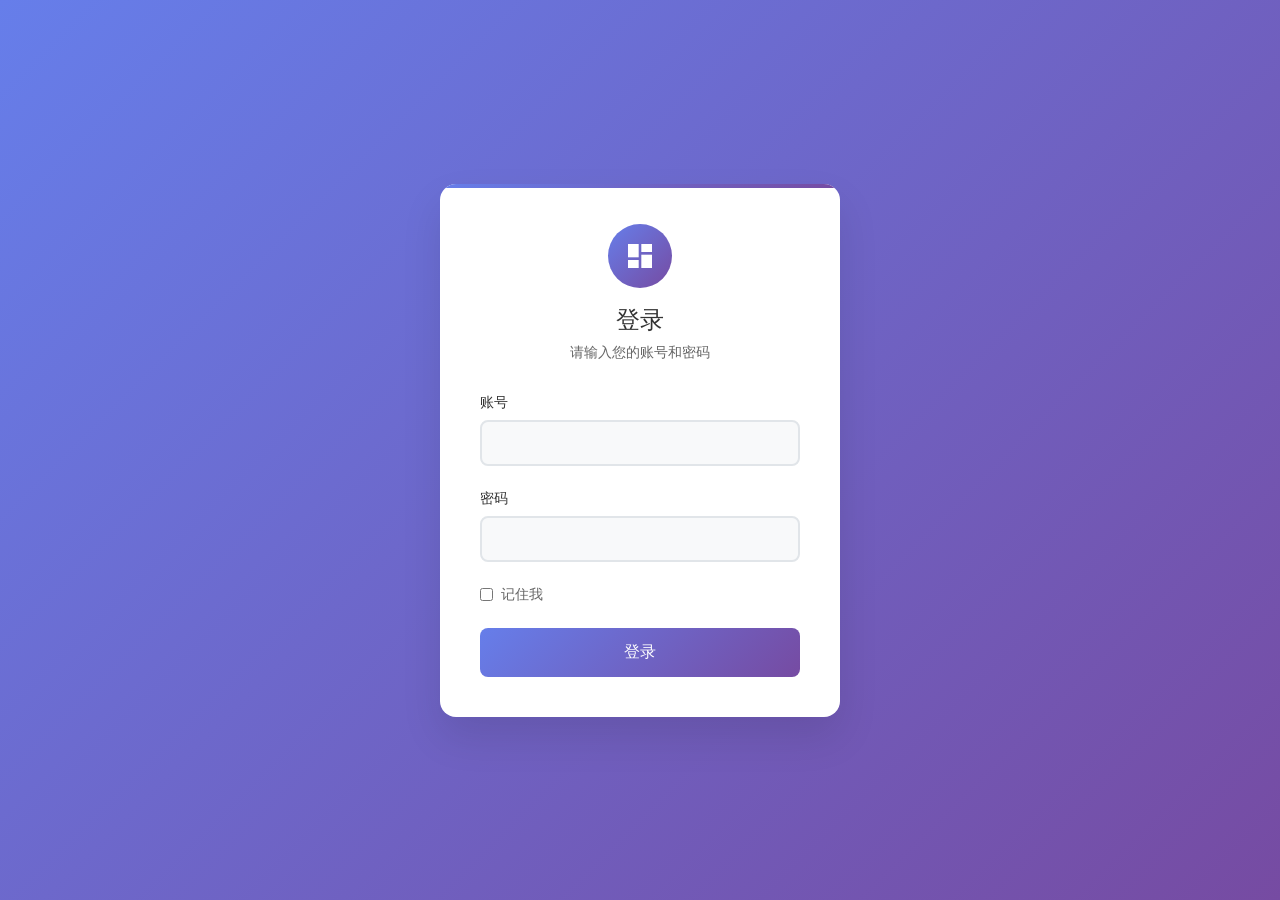
<file: login.html>
<!DOCTYPE html>
<html lang="zh-CN">

<head>
  <meta charset="UTF-8">
  <meta name="viewport" content="width=device-width, initial-scale=1.0">
  <title>登录 - YouTube 数据仪表板</title>
  <link href="https://fonts.googleapis.com/css2?family=Roboto:wght@300;400;500;700&display=swap" rel="stylesheet">
  <link href="https://fonts.googleapis.com/icon?family=Material+Icons" rel="stylesheet">
  <style>
    * {
      margin: 0;
      padding: 0;
      box-sizing: border-box;
    }

    body {
      font-family: 'Roboto', sans-serif;
      background: linear-gradient(135deg, #667eea 0%, #764ba2 100%);
      min-height: 100vh;
      display: flex;
      align-items: center;
      justify-content: center;
    }

    .login-container {
      background: white;
      border-radius: 16px;
      box-shadow: 0 20px 40px rgba(0, 0, 0, 0.1);
      padding: 40px;
      width: 100%;
      max-width: 400px;
      position: relative;
      overflow: hidden;
    }

    .login-container::before {
      content: '';
      position: absolute;
      top: 0;
      left: 0;
      right: 0;
      height: 4px;
      background: linear-gradient(90deg, #667eea, #764ba2);
    }

    .login-header {
      text-align: center;
      margin-bottom: 32px;
    }

    .login-icon {
      width: 64px;
      height: 64px;
      background: linear-gradient(135deg, #667eea, #764ba2);
      border-radius: 50%;
      display: flex;
      align-items: center;
      justify-content: center;
      margin: 0 auto 16px;
    }

    .login-icon .material-icons {
      color: white;
      font-size: 32px;
    }

    .login-title {
      font-size: 24px;
      font-weight: 500;
      color: #333;
      margin-bottom: 8px;
    }

    .login-subtitle {
      color: #666;
      font-size: 14px;
    }

    .form-group {
      margin-bottom: 24px;
      position: relative;
    }

    .form-label {
      display: block;
      font-size: 14px;
      font-weight: 500;
      color: #333;
      margin-bottom: 8px;
    }

    .form-input {
      width: 100%;
      padding: 12px 16px;
      border: 2px solid #e1e5e9;
      border-radius: 8px;
      font-size: 16px;
      transition: all 0.3s ease;
      background: #f8f9fa;
    }

    .form-input:focus {
      outline: none;
      border-color: #667eea;
      background: white;
      box-shadow: 0 0 0 3px rgba(102, 126, 234, 0.1);
    }

    .form-input.error {
      border-color: #e74c3c;
      background: #fdf2f2;
    }

    .error-message {
      color: #e74c3c;
      font-size: 12px;
      margin-top: 4px;
      display: none;
    }

    .error-message.show {
      display: block;
    }

    .login-button {
      width: 100%;
      padding: 14px;
      background: linear-gradient(135deg, #667eea, #764ba2);
      color: white;
      border: none;
      border-radius: 8px;
      font-size: 16px;
      font-weight: 500;
      cursor: pointer;
      transition: all 0.3s ease;
      position: relative;
      overflow: hidden;
    }

    .login-button:hover {
      transform: translateY(-2px);
      box-shadow: 0 8px 25px rgba(102, 126, 234, 0.3);
    }

    .login-button:active {
      transform: translateY(0);
    }

    .login-button:disabled {
      opacity: 0.7;
      cursor: not-allowed;
      transform: none;
    }

    .loading-spinner {
      display: none;
      width: 20px;
      height: 20px;
      border: 2px solid transparent;
      border-top: 2px solid white;
      border-radius: 50%;
      animation: spin 1s linear infinite;
      margin-right: 8px;
    }

    @keyframes spin {
      0% {
        transform: rotate(0deg);
      }

      100% {
        transform: rotate(360deg);
      }
    }

    .remember-me {
      display: flex;
      align-items: center;
      margin-bottom: 24px;
    }

    .remember-me input[type="checkbox"] {
      margin-right: 8px;
      accent-color: #667eea;
    }

    .remember-me label {
      font-size: 14px;
      color: #666;
      cursor: pointer;
    }

    .toast {
      position: fixed;
      top: 20px;
      right: 20px;
      padding: 16px 24px;
      border-radius: 8px;
      color: white;
      font-weight: 500;
      transform: translateX(100%);
      transition: transform 0.3s ease;
      z-index: 1000;
    }

    .toast.show {
      transform: translateX(0);
    }

    .toast.error {
      background: #e74c3c;
    }

    .toast.success {
      background: #27ae60;
    }

    @media (max-width: 480px) {
      .login-container {
        margin: 20px;
        padding: 32px 24px;
      }
    }
  </style>
</head>

<body>
  <div class="login-container">
    <div class="login-header">
      <div class="login-icon">
        <span class="material-icons">dashboard</span>
      </div>
      <h1 class="login-title">登录</h1>
      <p class="login-subtitle">请输入您的账号和密码</p>
    </div>

    <form id="loginForm">
      <div class="form-group">
        <label for="username" class="form-label">账号</label>
        <input type="text" id="username" name="username" class="form-input" required autocomplete="username">
        <div class="error-message" id="usernameError">请输入账号</div>
      </div>

      <div class="form-group">
        <label for="password" class="form-label">密码</label>
        <input type="password" id="password" name="password" class="form-input" required
          autocomplete="current-password">
        <div class="error-message" id="passwordError">请输入密码</div>
      </div>

      <div class="remember-me">
        <input type="checkbox" id="rememberMe" name="rememberMe">
        <label for="rememberMe">记住我</label>
      </div>

      <button type="submit" class="login-button" id="loginButton">
        <span class="loading-spinner" id="loadingSpinner"></span>
        <span id="buttonText">登录</span>
      </button>
    </form>
  </div>

  <script>
    let config = null;

    // Load configuration
    async function loadConfig() {
      try {
        const response = await fetch('./config.json');
        config = await response.json();
        return true;
      } catch (error) {
        console.error('Error loading configuration:', error);
        return false;
      }
    }

    // Show toast message
    function showToast(message, type = 'error') {
      const existingToast = document.querySelector('.toast');
      if (existingToast) existingToast.remove();

      const toast = document.createElement('div');
      toast.className = `toast ${type}`;
      toast.textContent = message;
      document.body.appendChild(toast);

      setTimeout(() => toast.classList.add('show'), 100);
      setTimeout(() => {
        toast.classList.remove('show');
        setTimeout(() => toast.remove(), 300);
      }, 3000);
    }

    // Check if user is already logged in
    function checkExistingLogin() {
      const isLoggedIn = localStorage.getItem('isLoggedIn') === 'true';
      const rememberMe = localStorage.getItem('rememberMe') === 'true';

      if (isLoggedIn && rememberMe) {
        window.location.href = './index.html';
      }
    }

    // Handle login form submission
    async function handleLogin(event) {
      event.preventDefault();

      const username = document.getElementById('username').value.trim();
      const password = document.getElementById('password').value;
      const rememberMe = document.getElementById('rememberMe').checked;
      const loginButton = document.getElementById('loginButton');
      const loadingSpinner = document.getElementById('loadingSpinner');
      const buttonText = document.getElementById('buttonText');

      // Clear previous errors
      document.querySelectorAll('.form-input').forEach(input => input.classList.remove('error'));
      document.querySelectorAll('.error-message').forEach(msg => msg.classList.remove('show'));

      // Validate inputs
      let hasError = false;
      if (!username) {
        document.getElementById('username').classList.add('error');
        document.getElementById('usernameError').classList.add('show');
        hasError = true;
      }
      if (!password) {
        document.getElementById('password').classList.add('error');
        document.getElementById('passwordError').classList.add('show');
        hasError = true;
      }

      if (hasError) return;

      // Show loading state
      loginButton.disabled = true;
      loadingSpinner.style.display = 'inline-block';
      buttonText.textContent = '登录中...';

      try {
        // Wait for config to load if not already loaded
        if (!config) {
          await loadConfig();
        }

        // Check credentials
        const validCredentials = config.auth.credentials || [];
        const isValidUser = validCredentials.some(cred =>
          cred.username === username && cred.password === password
        );

        // Simulate network delay for better UX
        await new Promise(resolve => setTimeout(resolve, 1000));

        if (isValidUser) {
          // Store login state
          localStorage.setItem('isLoggedIn', 'true');
          localStorage.setItem('currentUser', username);
          if (rememberMe) {
            localStorage.setItem('rememberMe', 'true');
          }

          showToast('登录成功！', 'success');

          // Redirect to main page after a short delay
          setTimeout(() => {
            window.location.href = './index.html';
          }, 1000);
        } else {
          showToast('账号或密码错误，请重试');
          document.getElementById('username').classList.add('error');
          document.getElementById('password').classList.add('error');
        }
      } catch (error) {
        console.error('Login error:', error);
        showToast('登录过程中发生错误，请重试');
      } finally {
        // Reset button state
        loginButton.disabled = false;
        loadingSpinner.style.display = 'none';
        buttonText.textContent = '登录';
      }
    }

    // Initialize page
    document.addEventListener('DOMContentLoaded', function () {
      checkExistingLogin();
      loadConfig();

      const loginForm = document.getElementById('loginForm');
      loginForm.addEventListener('submit', handleLogin);

      // Clear error states on input
      document.querySelectorAll('.form-input').forEach(input => {
        input.addEventListener('input', function () {
          this.classList.remove('error');
          const errorMsg = document.getElementById(this.id + 'Error');
          if (errorMsg) errorMsg.classList.remove('show');
        });
      });
    });
  </script>
</body>

</html>
</file>
